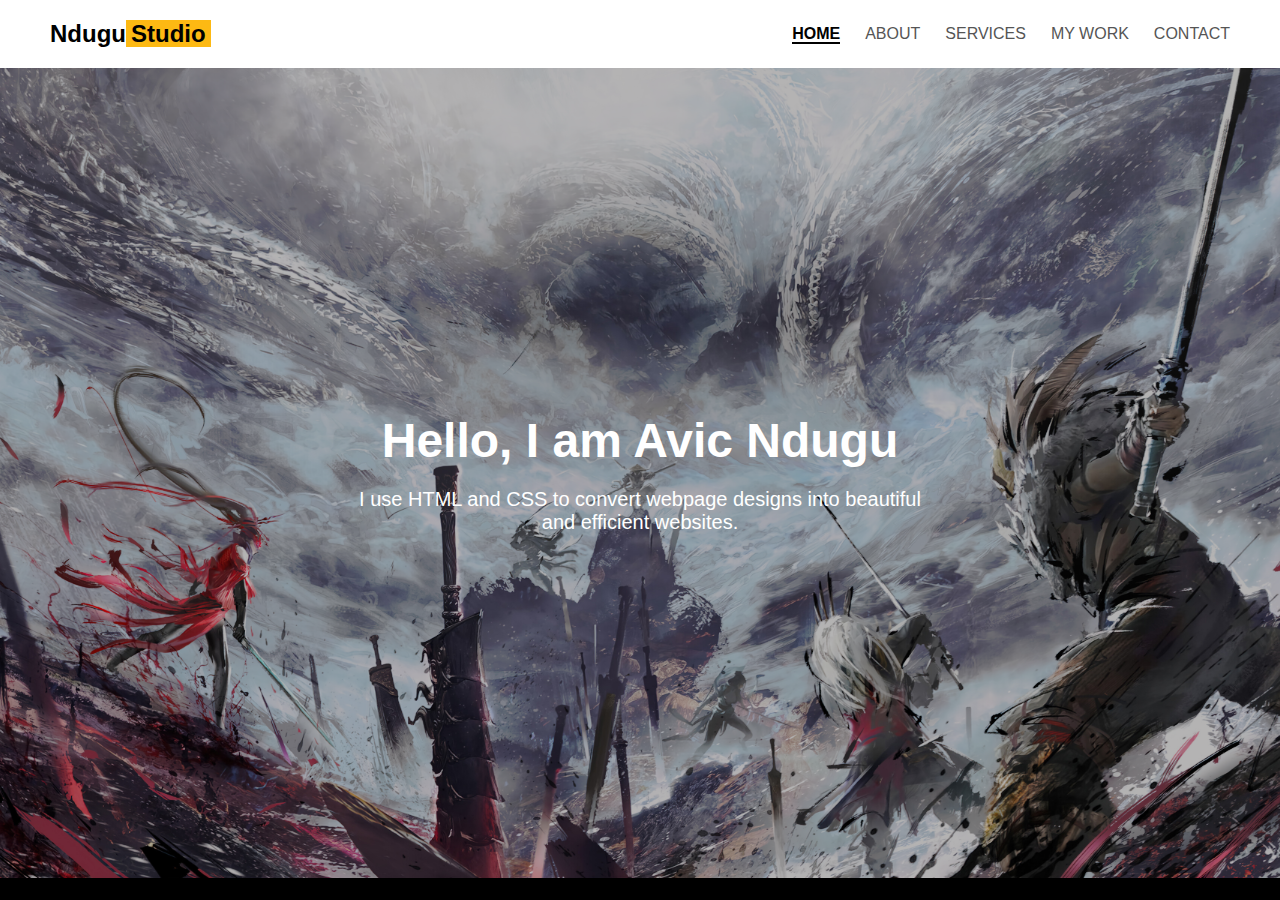
<file: Web.bai1/index.html>
<!DOCTYPE html>
<html lang="en">
<head>
  <meta charset="UTF-8">
  <title>Avic Ndugu - Portfolio</title>
  <link rel="stylesheet" href="style.css">
</head>
<body>
  <header>
    <div class="logo">Ndugu<span>Studio</span></div>
    <nav>
      <ul>
        <li><a href="#" class="active">HOME</a></li>
        <li><a href="#">ABOUT</a></li>
        <li><a href="#">SERVICES</a></li>
        <li><a href="#">MY WORK</a></li>
        <li><a href="#">CONTACT</a></li>
      </ul>
    </nav>
  </header>

  <section class="hero">
    <div class="hero-content">
      <h1>Hello, I am Avic Ndugu</h1>
      <p>I use HTML and CSS to convert webpage designs into beautiful and efficient websites.</p>
    </div>
  </section>
</body>
</html>
</file>
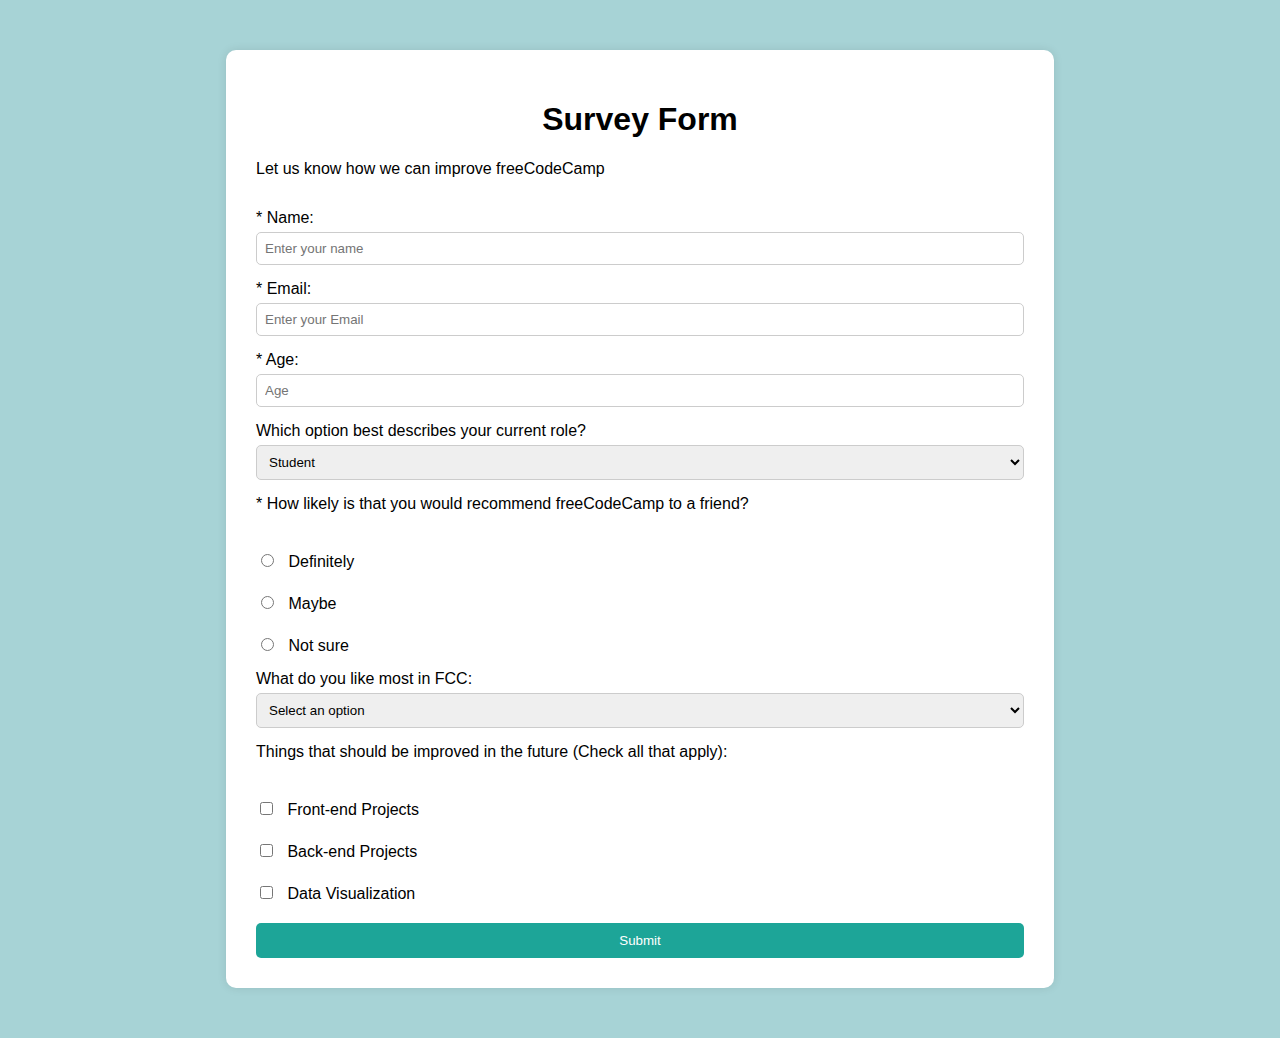
<file: Web.bai2/index.html>
<!DOCTYPE html>
<html lang="en">
<head>
  <meta charset="UTF-8" />
  <meta name="viewport" content="width=device-width, initial-scale=1.0" />
  <title>Survey Form</title>
  <link rel="stylesheet" href="style.css" />
</head>
<body>
  <div class="container">
    <h1>Survey Form</h1>
    <p>Let us know how we can improve freeCodeCamp</p>

    <form>
      <label for="name">* Name:</label>
      <input type="text" id="name" placeholder="Enter your name" required />

      <label for="email">* Email:</label>
      <input type="email" id="email" placeholder="Enter your Email" required />

      <label for="age">* Age:</label>
      <input type="number" id="age" placeholder="Age" required />

      <label for="role">Which option best describes your current role?</label>
      <select id="role">
        <option>Student</option>
        <option>Full Time Job</option>
        <option>Full Time Learner</option>
        <option>Other</option>
      </select>

      <p>* How likely is that you would recommend freeCodeCamp to a friend?</p>
      <label><input type="radio" name="recommend" value="definitely" /> Definitely</label>
      <label><input type="radio" name="recommend" value="maybe" /> Maybe</label>
      <label><input type="radio" name="recommend" value="not-sure" /> Not sure</label>

      <label for="favorite">What do you like most in FCC:</label>
      <select id="favorite">
        <option>Select an option</option>
        <option>Projects</option>
        <option>Community</option>
        <option>Open Source</option>
      </select>

      <p>Things that should be improved in the future (Check all that apply):</p>
      <label><input type="checkbox" value="front-end" /> Front-end Projects</label>
      <label><input type="checkbox" value="back-end" /> Back-end Projects</label>
      <label><input type="checkbox" value="data-vis" /> Data Visualization</label>

      <button type="submit">Submit</button>
    </form>
  </div>
</body>
</html>
</file>
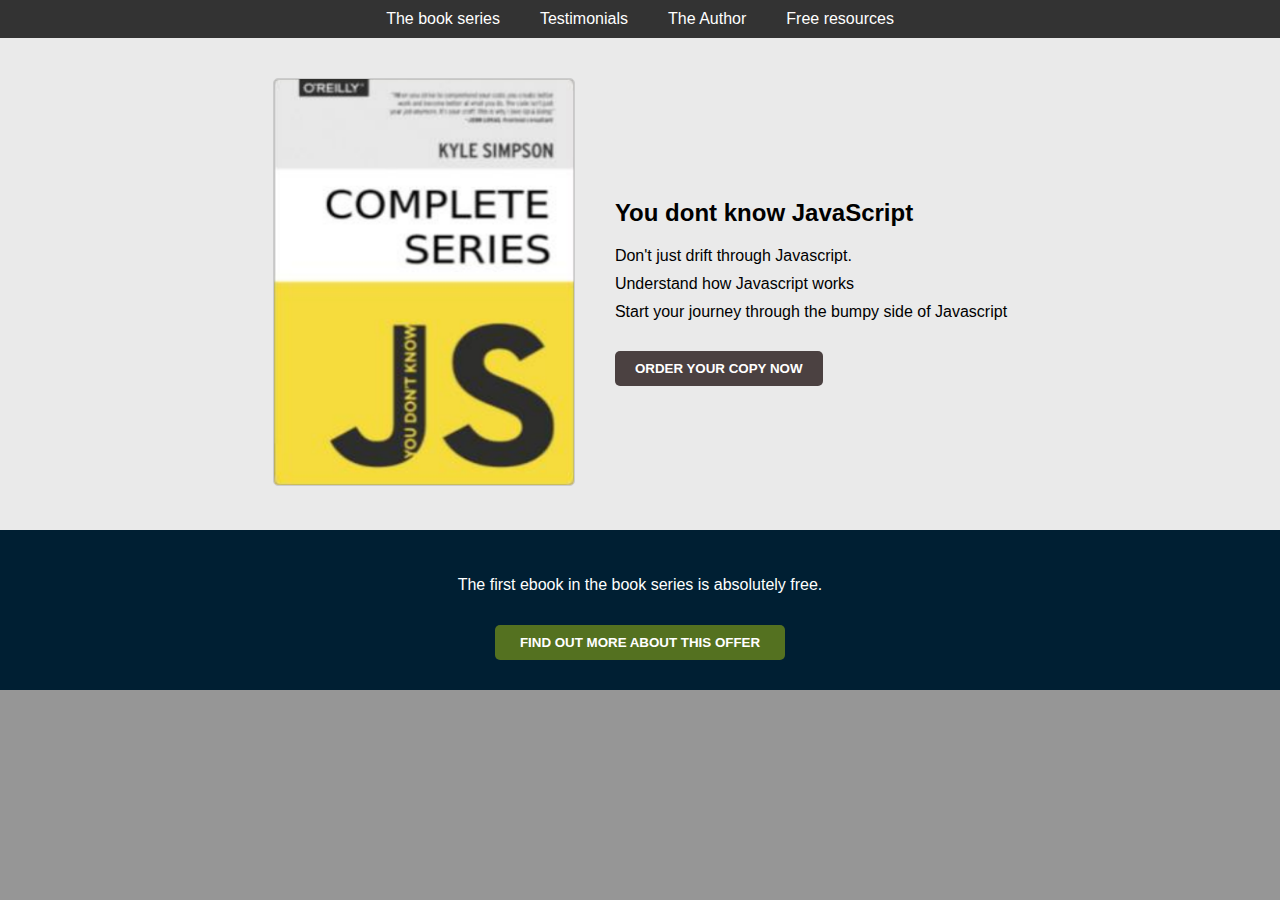
<file: Web.bai3/index.html>
<!DOCTYPE html>
<html lang="en">
<head>
  <meta charset="UTF-8" />
  <meta name="viewport" content="width=device-width, initial-scale=1.0"/>
  <title>You Don't Know JS</title>
  <link rel="stylesheet" href="style.css"/>
</head>
<body>
  <nav class="navbar">
    <ul>
      <li>The book series</li>
      <li>Testimonials</li>
      <li>The Author</li>
      <li>Free resources</li>
    </ul>
  </nav>

  <header class="main-content">
    <div class="book">
      <img src="images/Screenshot 2025-04-08 154857.png" alt="You Don't Know JS Book Cover" />
    </div>
    <div class="description">
      <h1>You dont know <strong>JavaScript</strong></h1>
      <p>Don't just drift through Javascript.</p>
      <p>Understand how Javascript works</p>
      <p>Start your journey through the bumpy side of Javascript</p>
      <button class="order-btn">ORDER YOUR COPY NOW</button>
    </div>
  </header>

  <footer class="footer-banner">
    <p>The first ebook in the book series is absolutely free.</p>
    <button class="offer-btn">FIND OUT MORE ABOUT THIS OFFER</button>
  </footer>
</body>
</html>
</file>
<file: Web.bai1/style.css>
* {
    margin: 0;
    padding: 0;
    box-sizing: border-box;
    font-family: 'Segoe UI', sans-serif;
  }
  
  body {
    background-color:rgb(0, 0, 0);
  }
  
  header {
    background: #fff;
    display: flex;
    justify-content: space-between;
    align-items: center;
    padding: 20px 50px;
    box-shadow: 0 2px 5px rgba(0, 255, 0, 0.1);
  }
  
  .logo {
    font-size: 24px;
    font-weight: bold;
    color: #000;
  }
  
  .logo span {
    background-color: #fdb913;
    color: #000;
    padding: 0 5px;
  }
  
  nav ul {
    list-style: none;
    display: flex;
    gap: 25px;
  }
  
  nav a {
    text-decoration: none;
    color: #555;
    font-weight: 500;
  }
  
  nav a.active,
  nav a:hover {
    color: #000;
    font-weight: bold;
    border-bottom: 2px solid #000;
  }
  
  .hero {
    background: url('images/Naraka_ (5).jpg') center center/cover no-repeat;
    height: 90vh;
    display: flex;
    align-items: center;
    justify-content: center;
    text-align: center;
    color: white;
    background-blend-mode: darken;
    background-color: rgba(105, 104, 104, 0.5);
  }
  
  .hero-content h1 {
    font-size: 48px;
    margin-bottom: 20px;
  }
  
  .hero-content p {
    font-size: 20px;
    max-width: 600px;
    margin: 0 auto;
  }
</file>
<file: Web.bai2/style.css>
body {
    font-family: Arial, sans-serif;
    background-color: #a7d3d6;
    margin: 0;
    padding: 0;
  }
  
  .container {
    background-color: #fff;
    width: 60%;
    margin: 50px auto;
    padding: 30px;
    border-radius: 10px;
    box-shadow: 0 0 10px rgba(0,0,0,0.1);
  }
  
  h1 {
    text-align: center;
  }
  
  form {
    display: flex;
    flex-direction: column;
  }
  
  label, p {
    margin-top: 15px;
  }
  
  input[type="text"],
  input[type="email"],
  input[type="number"],
  select {
    padding: 8px;
    margin-top: 5px;
    border: 1px solid #ccc;
    border-radius: 5px;
  }
  
  input[type="radio"],
  input[type="checkbox"] {
    margin-right: 10px;
    margin-top: 10px;
  }
  
  button {
    margin-top: 20px;
    padding: 10px;
    background-color: #1da598;
    color: white;
    border: none;
    border-radius: 5px;
    cursor: pointer;
  }
  
  button:hover {
    background-color: #16807a;
  }
</file>
<file: Web.bai3/style.css>
body {
    margin: 0;
    font-family: 'Arial', sans-serif;
    background-color:rgba(0, 0, 0, 0.41);
  }
  
  .navbar {
    background-color: #333;
    padding: 10px 0;
  }
  
  .navbar ul {
    display: flex;
    justify-content: center;
    list-style: none;
    margin: 0;
    padding: 0;
  }
  
  .navbar li {
    color: white;
    margin: 0 20px;
    cursor: pointer;
  }
  
  .main-content {
    display: flex;
    justify-content: center;
    align-items: center;
    padding: 40px 20px;
    background-color: #eaeaea;
    flex-wrap: wrap;
  }
  
  .book img {
    max-width: 300px;
    border: 1px solid #ccc;
    border-radius: 5px;
  }
  
  .description {
    margin-left: 40px;
    max-width: 400px;
  }
  
  .description h1 {
    font-size: 24px;
    margin-bottom: 20px;
  }
  
  .description p {
    margin: 10px 0;
    font-size: 16px;
  }
  
  .order-btn {
    margin-top: 20px;
    padding: 10px 20px;
    background-color:rgb(75, 65, 65);
    color: white;
    border: none;
    cursor: pointer;
    font-weight: bold;
    border-radius: 5px;
  }
  
  .footer-banner {
    background-color: #001f33;
    color: white;
    text-align: center;
    padding: 30px 20px;
  }
  
  .offer-btn {
    margin-top: 15px;
    padding: 10px 25px;
    background-color:rgba(229, 255, 0, 0.37);
    border: none;
    color: white;
    font-weight: bold;
    cursor: pointer;
    border-radius: 5px;
  }
</file>
